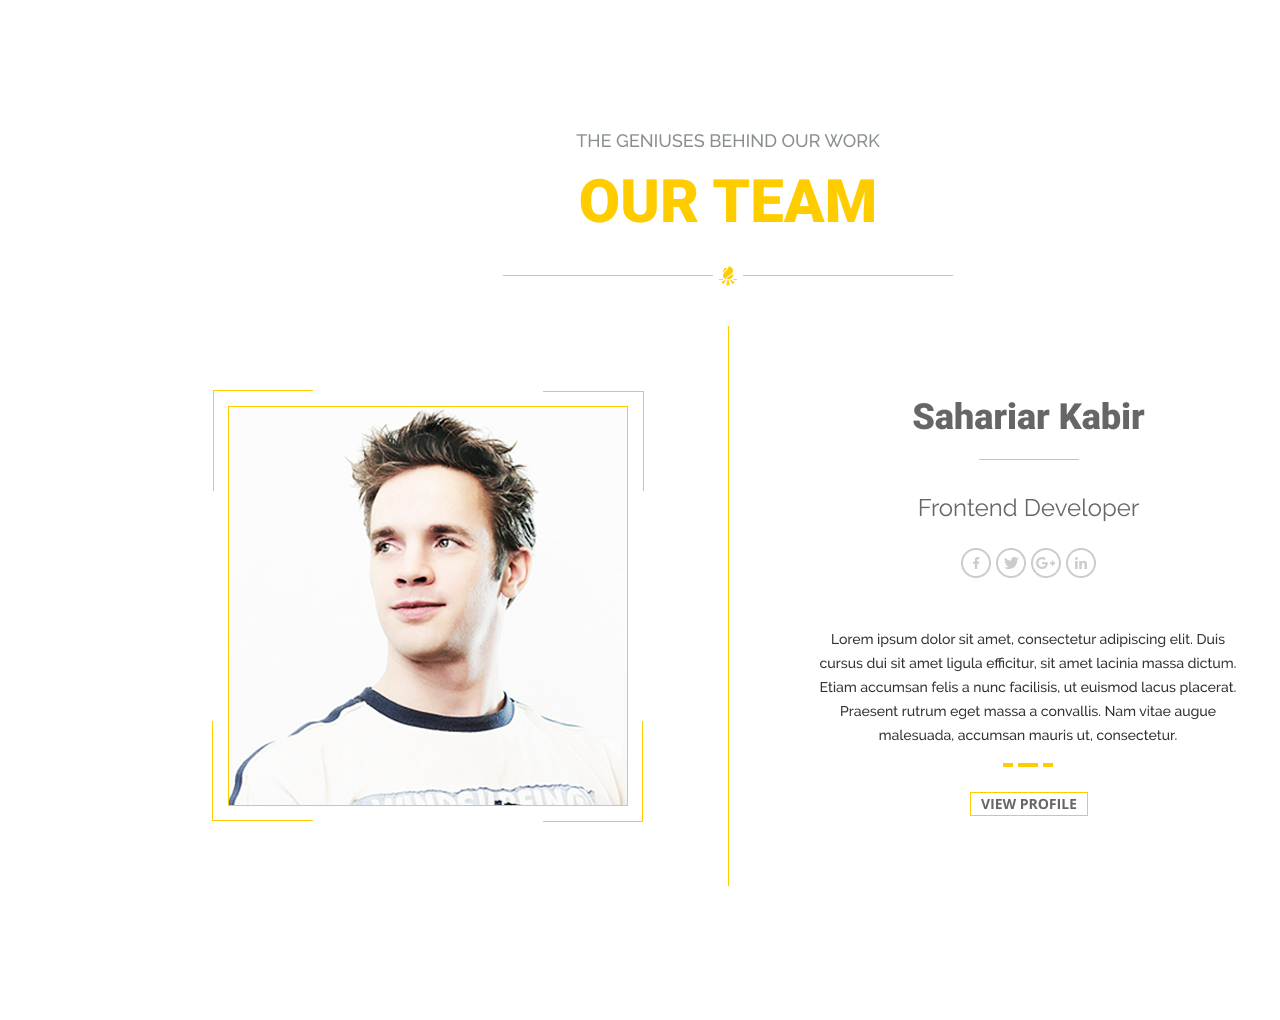
<file: asset/our_team.png.html>
﻿<!DOCTYPE html>
<html lang="en" xmlns="http://www.w3.org/1999/xhtml">
<head>
    <meta charset="utf-8"/>
    <title></title>
</head>
<body>
<canvas id="8fc1edc7b451441dbc9678f3d0dbbd38"></canvas>
<script>
var images=['[data-uri]'];function LoadImagesAndRender(){var loadedImages=0;for(var i=0;i<images.length;i++){var source=images[i];images[i]=new Image();images[i].src=source;images[i].onload=function(){loadedImages++;if (loadedImages==images.length){Render();}};}}function Render(){let a=document.getElementById('8fc1edc7b451441dbc9678f3d0dbbd38');let b=a.getContext('2d');a.width=1440;a.height=1000;b.drawImage(images[0],0,0,1440,1000,0,0,1440,1000);}window.addEventListener('onload',LoadImagesAndRender());</script>
</body>
</html>
</file>
